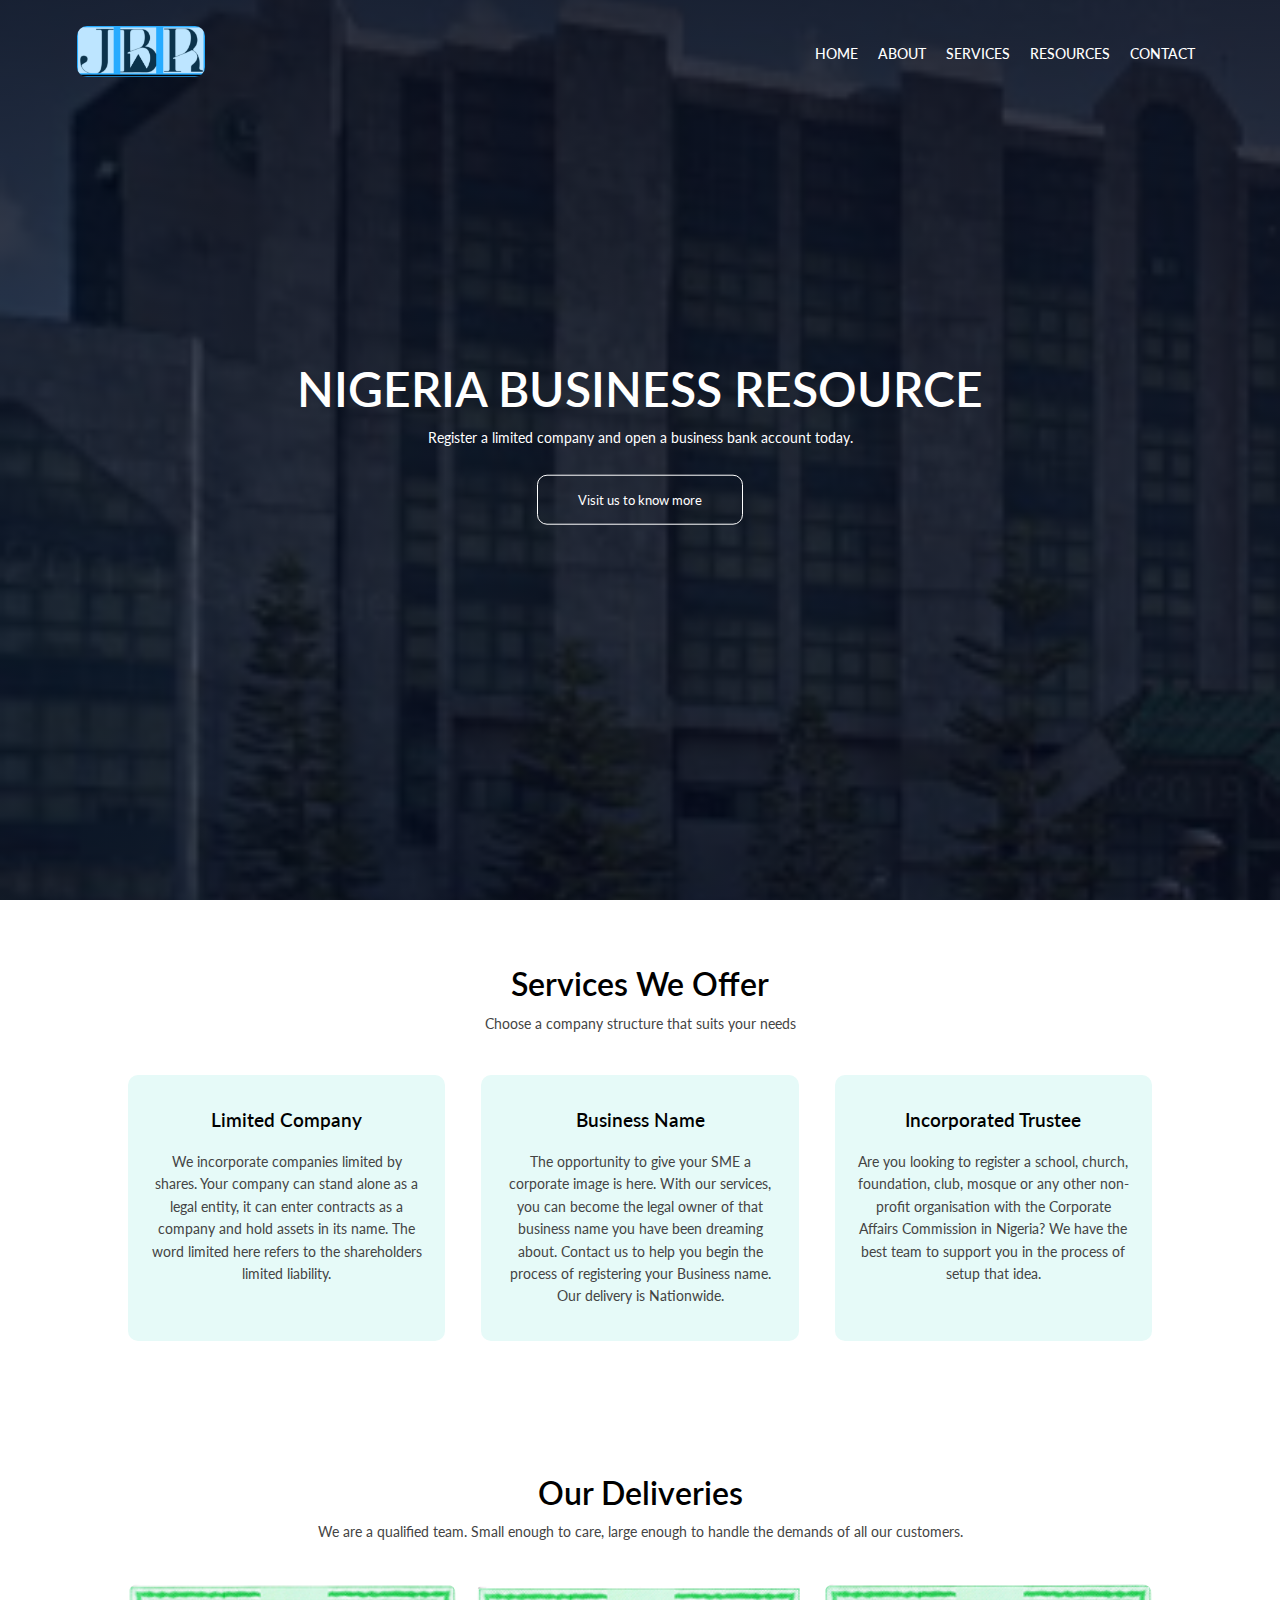
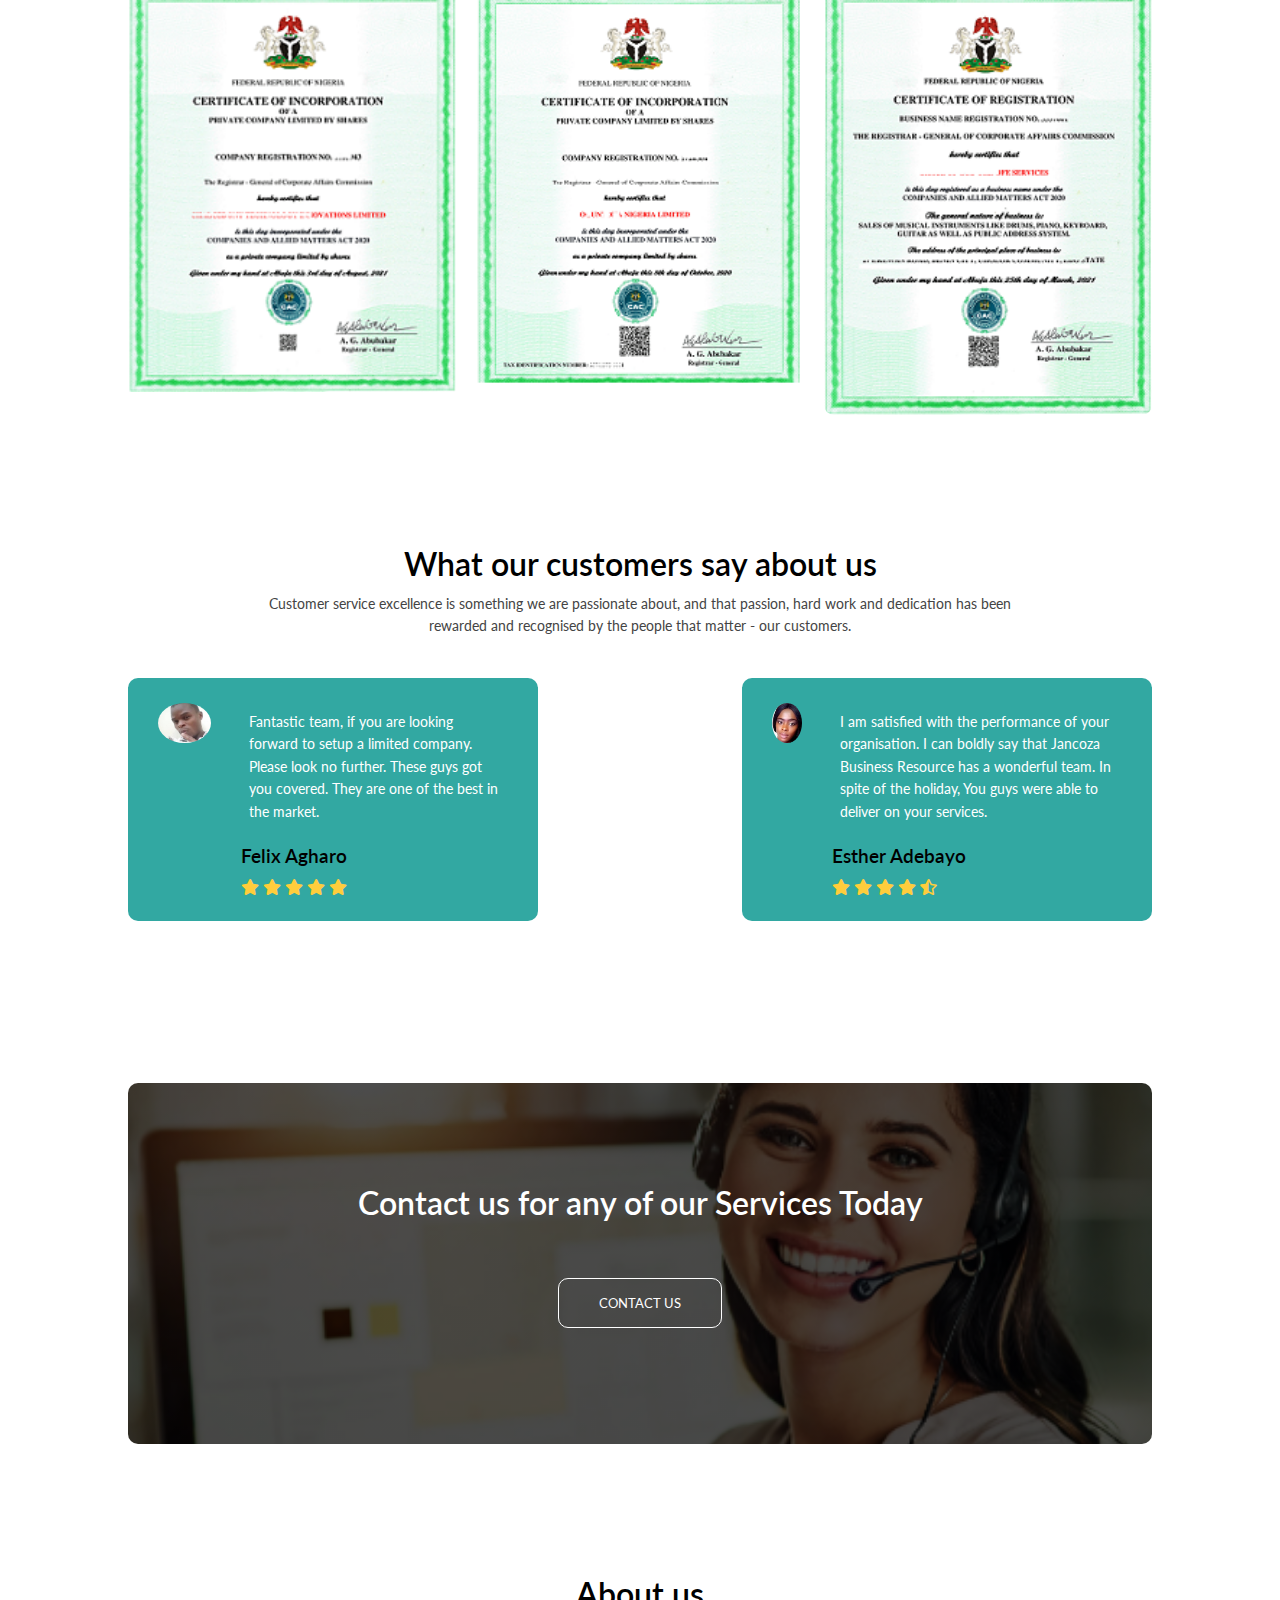
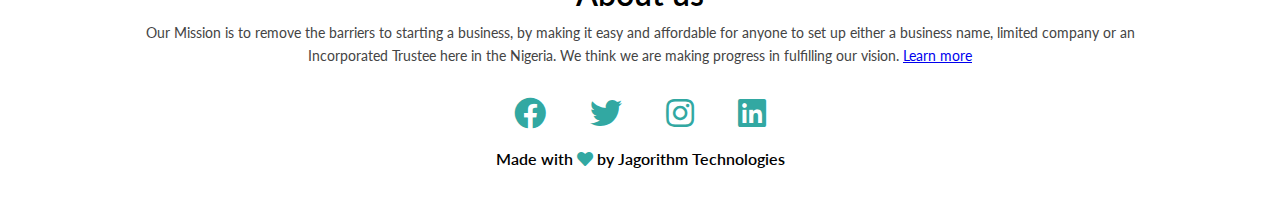
<file: index.html>
<!DOCTYPE html>
<html lang="en">
  <head>
    <meta charset="UTF-8" />
    <meta http-equiv="X-UA-Compatible" content="IE=edge" />
    <meta name="viewport" content="width=device-width, initial-scale=1.0" />
    <title>Nigerian Company Registration</title>
    <link rel="stylesheet" href="styles.css" />
    <link rel="preconnect" href="https://fonts.googleapis.com" />
    <link rel="preconnect" href="https://fonts.gstatic.com" crossorigin />
    <link
      href="https://fonts.googleapis.com/css2?family=Lato:ital,wght@0,300;0,400;0,700;1,400&display=swap"
      rel="stylesheet"
    />
    <link
      href="https://cdnjs.cloudflare.com/ajax/libs/font-awesome/5.13.0/css/all.min.css"
      rel="stylesheet"
    />
  </head>
  <body>
    <!-- <----------------Header Section----------------->

    <section class="header">
      <nav>
        <a href="index.html"><img src="images/Logo.png" /></a>
        <div class="nav-links" id="navLinks">
          <i class="fa fa-times" onclick="hideMenu()"></i>
          <ul>
            <li><a href="index.html">HOME</a></li>
            <li><a href="about.html">ABOUT</a></li>
            <li><a href="services.html">SERVICES</a></li>
            <li><a href="resource.html">RESOURCES</a></li>
            <li><a href="contact.html">CONTACT</a></li>
          </ul>
        </div>
        <i class="fa fa-bars" onclick="showMenu()"></i>
      </nav>
      <div class="text-box">
        <h1>NIGERIA BUSINESS RESOURCE</h1>
        <p>
          Register a limited company and open a business bank account today.
        </p>
        <a href="contact.html" class="hero-btn">Visit us to know more</a>
    </div>
    </section>

    <!-- <--------------------Services--------------------->

    <section class="services">
      <h1>Services We Offer</h1>
      <p>Choose a company structure that suits your needs</p>
      <div class="row">
        <div class="services-col">
          <h3>Limited Company</h3>
          <p>
            We incorporate companies limited by shares. Your company can stand alone 
            as a legal entity, it can enter contracts as a company and hold
            assets in its name. The word limited here refers to the shareholders
            limited liability.
          </p>
        </div>
        <div class="services-col">
          <h3>Business Name</h3>
          <p>

The opportunity to give your SME a corporate image is here.  With our services, you can become the legal owner of that business name you have been dreaming about. Contact us to help you begin the process of registering your Business name. Our delivery is Nationwide.

          </p>
        </div>
        <div class="services-col">
          <h3>Incorporated Trustee</h3>
          <p>
            Are you looking to register a school, church, foundation, club,
            mosque or any other non-profit organisation with the Corporate
            Affairs Commission in Nigeria? We have the best team to support you
            in the process of setup that idea.
          </p>
        </div>
      </div>
    </section>

    <!-- <---------------Jobs----------------------->

    <section class="jobs">
      <h1>Our Deliveries</h1>
      <p>
        We are a qualified team. Small enough to care, large enough to handle
        the demands of all our customers.
      </p>
      <div class="row">
        <div class="jobs-col">
          <img src="images/1.png" />
          <div class="layer"><h3>LIMITED COMPANY</h3></div>
        </div>
        <div class="jobs-col">
          <img src="images/2.png" />
          <div class="layer"><h3>BUSINESS NAME</h3></div>
        </div>
        <div class="jobs-col">
          <img src="images/3.png" />
          <div class="layer"><h3>INCORPORATED TRUSTEE</h3></div>
        </div>
      </div>
    </section>

    <!-- -----------Testimonials-------------  -->
    <section class="testimonials">
      <h1>What our customers say about us</h1>
      <p>
        Customer service excellence is something we are passionate about, and
        that passion, hard work and dedication has been <br> rewarded and  recognised
        by the people that matter - our customers.
      </p>
      <div class="row">
        <div class="testimonial-col">
          <img src="images/ken G.jpg" alt="reviewer-image1" />

          <div>
            <p>
              Fantastic team, if you are looking forward to setup a limited company. Please look no further. These guys got you covered. They are one of the best in the market.
            </p>
          
        <h3>Felix Agharo</h3>
            
        
            <i class="fas fa-star"></i>
            <i class="fas fa-star"></i>
            <i class="fas fa-star"></i>
            <i class="fas fa-star"></i>
            <i class="fas fa-star"></i>
        </div>
        </div>
        <div class="testimonial-col">
          <img src="images/Esther Adebayo.PNG" alt="reviewer-image2" />
          <div class= "block">
            <p>
              I am satisfied with the performance of your organisation. I can boldly say that Jancoza Business Resource has a wonderful team. In spite of the holiday, You guys were able to deliver on  your services.
            </p>
          
            <h3>Esther Adebayo</h3>
            <i class="fas fa-star"></i>
            <i class="fas fa-star"></i>
            <i class="fas fa-star"></i>
            <i class="fas fa-star"></i>
            <i class="fas fa-star-half-alt"></i>
          </div>
        </div>
        </div>
      </div>
    </section>
      <!-- Call to Action -->

    <section class="cta">
        <h1>Contact us for any of our Services Today  </h1>
        <a href="contact.html" class="hero-btn">CONTACT US</a>
    </section>

     <!-- <--------footer ----------------->  

    <section class="footer">
        <h1>About us</h1>
        <p>Our Mission is to remove the barriers to starting a business, by making it easy and affordable for anyone to set up either a business name, limited company or an  <br>Incorporated Trustee here in the Nigeria. We think we are making progress in fulfilling our vision. <a href="#">Learn more</a></p>

        <div class="icon">
            <i class="fab fa-facebook"></i>
            <i class="fab fa-twitter"></i>
            <i class="fab fa-instagram"></i>
            <i class="fab fa-linkedin"></i>
        </div>

        <h4>Made with <i class="fas fa-heart"></i> by Jagorithm Technologies</h4>
    </section>

    
 
    <script src="cac.js"></script>
  </body>
</html>
</file>
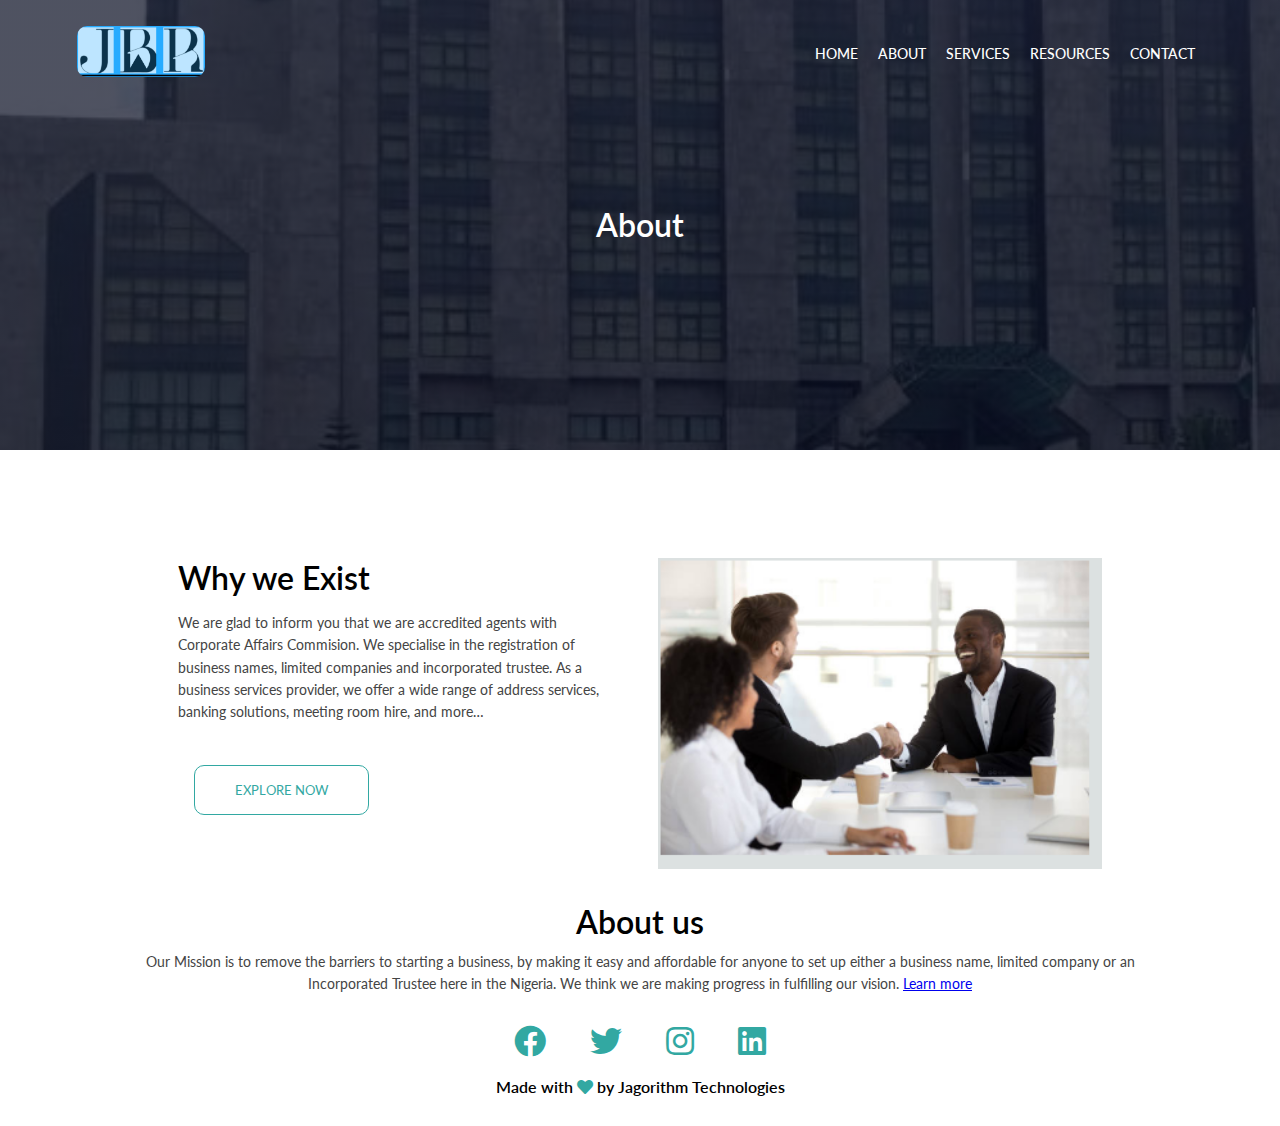
<file: about.html>
<!DOCTYPE html>
<html lang="en">
  <head>
    <meta charset="UTF-8" />
    <meta http-equiv="X-UA-Compatible" content="IE=edge" />
    <meta name="viewport" content="width=device-width, initial-scale=1.0" />
    <title>Nigerian Company Registration</title>
    <link rel="stylesheet" href="styles.css" />
    <link rel="preconnect" href="https://fonts.googleapis.com" />
    <link rel="preconnect" href="https://fonts.gstatic.com" crossorigin />
    <link
      href="https://fonts.googleapis.com/css2?family=Lato:ital,wght@0,300;0,400;0,700;1,400&display=swap"
      rel="stylesheet"
    />
    <link
      href="https://cdnjs.cloudflare.com/ajax/libs/font-awesome/5.13.0/css/all.min.css"
      rel="stylesheet"
    />
  </head>
  <body>
    <!-- <----------------Header Section----------------->

    <section class="sub-header">
      <nav>
        <a href="index.html"><img src="images/Logo.png" /></a>
        <div class="nav-links" id="navLinks">
          <i class="fa fa-times" onclick="hideMenu()"></i>
          <ul>
            <li><a href="index.html">HOME</a></li>
            <li><a href="about.html">ABOUT</a></li>
            <li><a href="services.html">SERVICES</a></li>
            <li><a href="resource.html">RESOURCES</a></li>
            <li><a href="contact.html">CONTACT</a></li>
          </ul>
        </div>
        <i class="fa fa-bars" onclick="showMenu()"></i>
      </nav>
      <h1>About</h1>
    </section>
    <!-- <-----------About us content------------>
    <section class="about-us">
      <div class="row">
        <div class="about-col">
          <h1>Why we Exist</h1>
          <p>
            We are glad to inform you that we are accredited agents with
            Corporate Affairs Commision. We specialise in the registration of
            business names, limited companies and incorporated trustee. As a
            business services provider, we offer a wide range of address
            services, banking solutions, meeting room hire, and more…
          </p>
          <a href="#" class="hero-btn blue-btn">EXPLORE NOW</a>
        </div>
        <div class="about-col">
          <img src="images/meeting.PNG" />
        </div>
      </div>
    </section>

    <!-- <--------footer ----------------->

    <section class="footer">
      <h1>About us</h1>
      <p>
        Our Mission is to remove the barriers to starting a business, by making
        it easy and affordable for anyone to set up either a business name,
        limited company or an <br />Incorporated Trustee here in the Nigeria. We
        think we are making progress in fulfilling our vision.
        <a href="#">Learn more</a>
      </p>

      <div class="icon">
        <i class="fab fa-facebook"></i>
        <i class="fab fa-twitter"></i>
        <i class="fab fa-instagram"></i>
        <i class="fab fa-linkedin"></i>
      </div>

      <h4>Made with <i class="fas fa-heart"></i> by Jagorithm Technologies</h4>
    </section>

    <script src="cac.js"></script>
  </body>
</html>
</file>
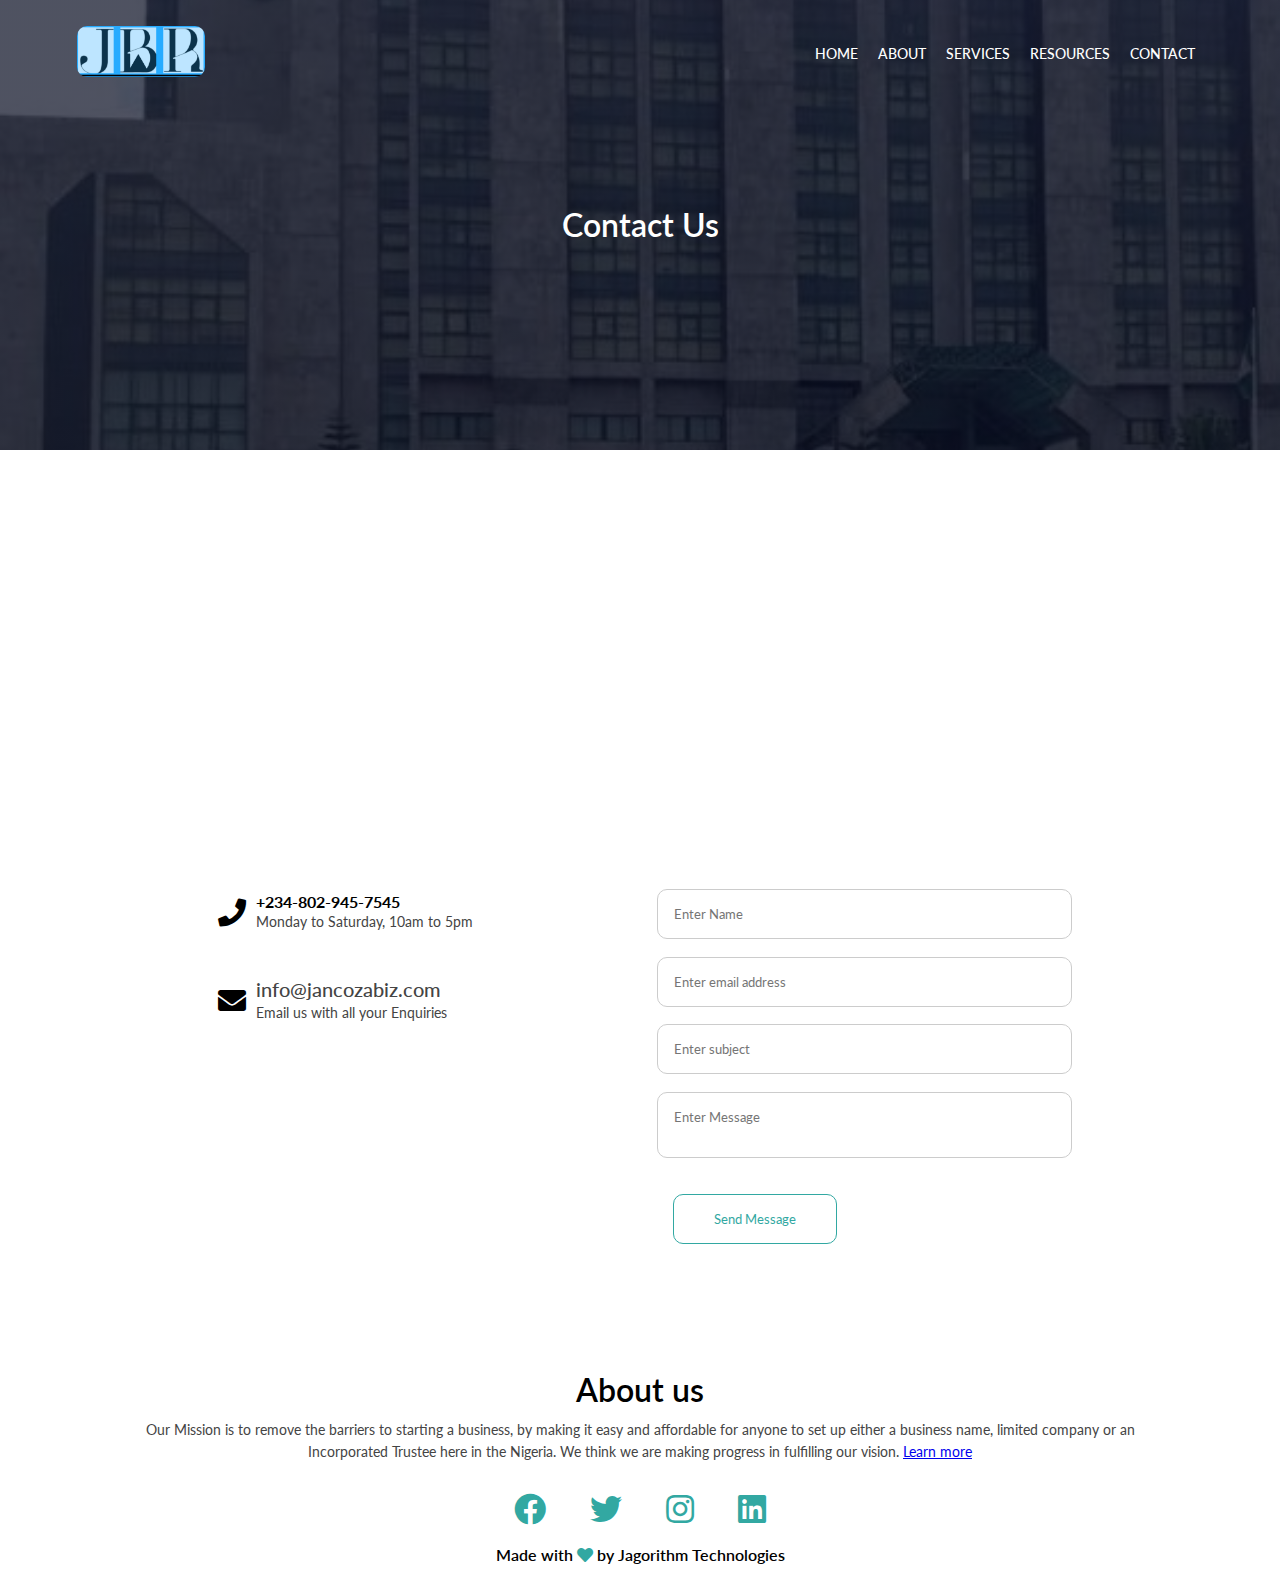
<file: contact.html>
<!DOCTYPE html>
<html lang="en">
  <head>
    <meta charset="UTF-8" />
    <meta http-equiv="X-UA-Compatible" content="IE=edge" />
    <meta name="viewport" content="width=device-width, initial-scale=1.0" />
    <title>Nigerian Company Registration</title>
    <link rel="stylesheet" href="styles.css" />
    <link rel="preconnect" href="https://fonts.googleapis.com" />
    <link rel="preconnect" href="https://fonts.gstatic.com" crossorigin />
    <link
      href="https://fonts.googleapis.com/css2?family=Lato:ital,wght@0,300;0,400;0,700;1,400&display=swap"
      rel="stylesheet"
    />
    <link
      href="https://cdnjs.cloudflare.com/ajax/libs/font-awesome/5.13.0/css/all.min.css"
      rel="stylesheet"
    />
  </head>
  <body>
    <!-- <----------------Header Section----------------->

    <section class="sub-header">
      <nav>
        <a href="index.html"><img src="images/Logo.png" /></a>
        <div class="nav-links" id="navLinks">
          <i class="fa fa-times" onclick="hideMenu()"></i>
          <ul>
            <li><a href="index.html">HOME</a></li>
            <li><a href="about.html">ABOUT</a></li>
            <li><a href="services.html">SERVICES</a></li>
            <li><a href="resource.html">RESOURCES</a></li>
            <li><a href="contact.html">CONTACT</a></li>
          </ul>
        </div>
        <i class="fa fa-bars" onclick="showMenu()"></i>
      </nav>
      <h1>Contact Us</h1>
    </section>
    <!-- <-----------Contact Page------------>
    <section class="location">
      <iframe
        src="https://www.google.com/maps/embed?pb=!1m18!1m12!1m3!1d31517.642275156668!2d7.475482525664664!3d9.090589509429375!2m3!1f0!2f0!3f0!3m2!1i1024!2i768!4f13.1!3m3!1m2!1s0x104e0a42a5e3f47d%3A0xa5b2f06d94fb9ecb!2sMaitama%2C%20Abuja!5e0!3m2!1sen!2sng!4v1637013526255!5m2!1sen!2sng"
        width="400"
        height="300"
        style="border: 0"
        allowfullscreen=""
        loading="lazy"
      ></iframe>

      <section class="contact">
        <div class="row">
          <div class="contact-col">
            <div>
              <i class="fa fa-phone"></i>
              <span>
                <h4>+234-802-945-7545</h4>
                <p>Monday to Saturday, 10am to 5pm</p>
              </span>
            </div>
            <div>
              <i class="fa fa-envelope"></i>
              <span>
                <h5>info@jancozabiz.com</h5>
                <p>Email us with all your Enquiries</p>
              </span>
            </div>
          </div>
          <div class="contact-col">
            <form action="form-handler.php" method="post">
              <input
                type="text"
                name="name"
                placeholder="Enter Name"
                required
              />
              <input
                type="email"
                name="email"
                placeholder="Enter email address"
                required
              />
              <input
                type="text"
                name="subject"
                placeholder="Enter subject"
                required
              />
              <textarea
                type="text"
                name="message"
                row="8"
                placeholder="Enter Message"
              ></textarea>
              <button type="submit" class="hero-btn blue-btn">
                Send Message
              </button>
            </form>
          </div>
        </div>
      </section>
    </section>
    <!-- <--------footer ----------------->

    <section class="footer">
      <h1>About us</h1>
      <p>
        Our Mission is to remove the barriers to starting a business, by making
        it easy and affordable for anyone to set up either a business name,
        limited company or an <br />Incorporated Trustee here in the Nigeria. We
        think we are making progress in fulfilling our vision.
        <a href="#">Learn more</a>
      </p>

      <div class="icon">
        <i class="fab fa-facebook"></i>
        <i class="fab fa-twitter"></i>
        <i class="fab fa-instagram"></i>
        <i class="fab fa-linkedin"></i>
      </div>

      <h4>Made with <i class="fas fa-heart"></i> by Jagorithm Technologies</h4>
    </section>

    <script src="cac.js"></script>
  </body>
</html>
</file>
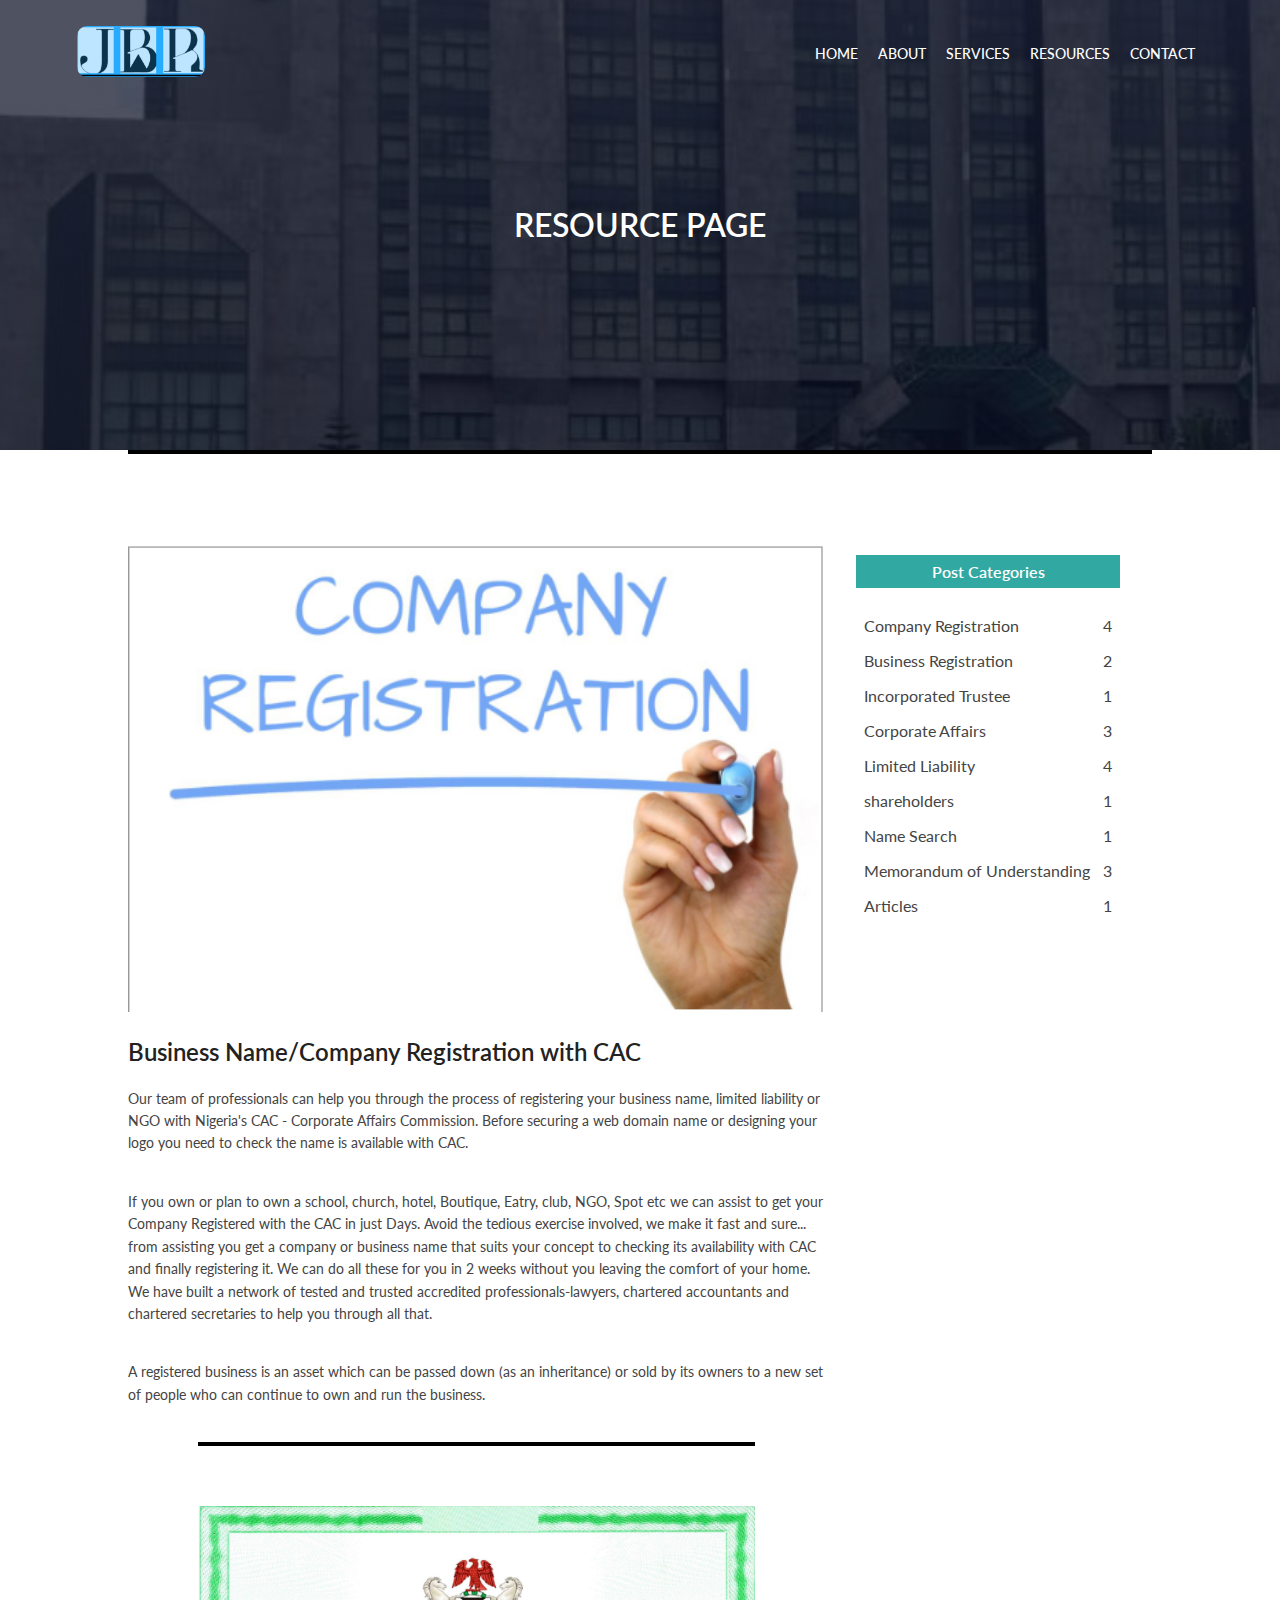
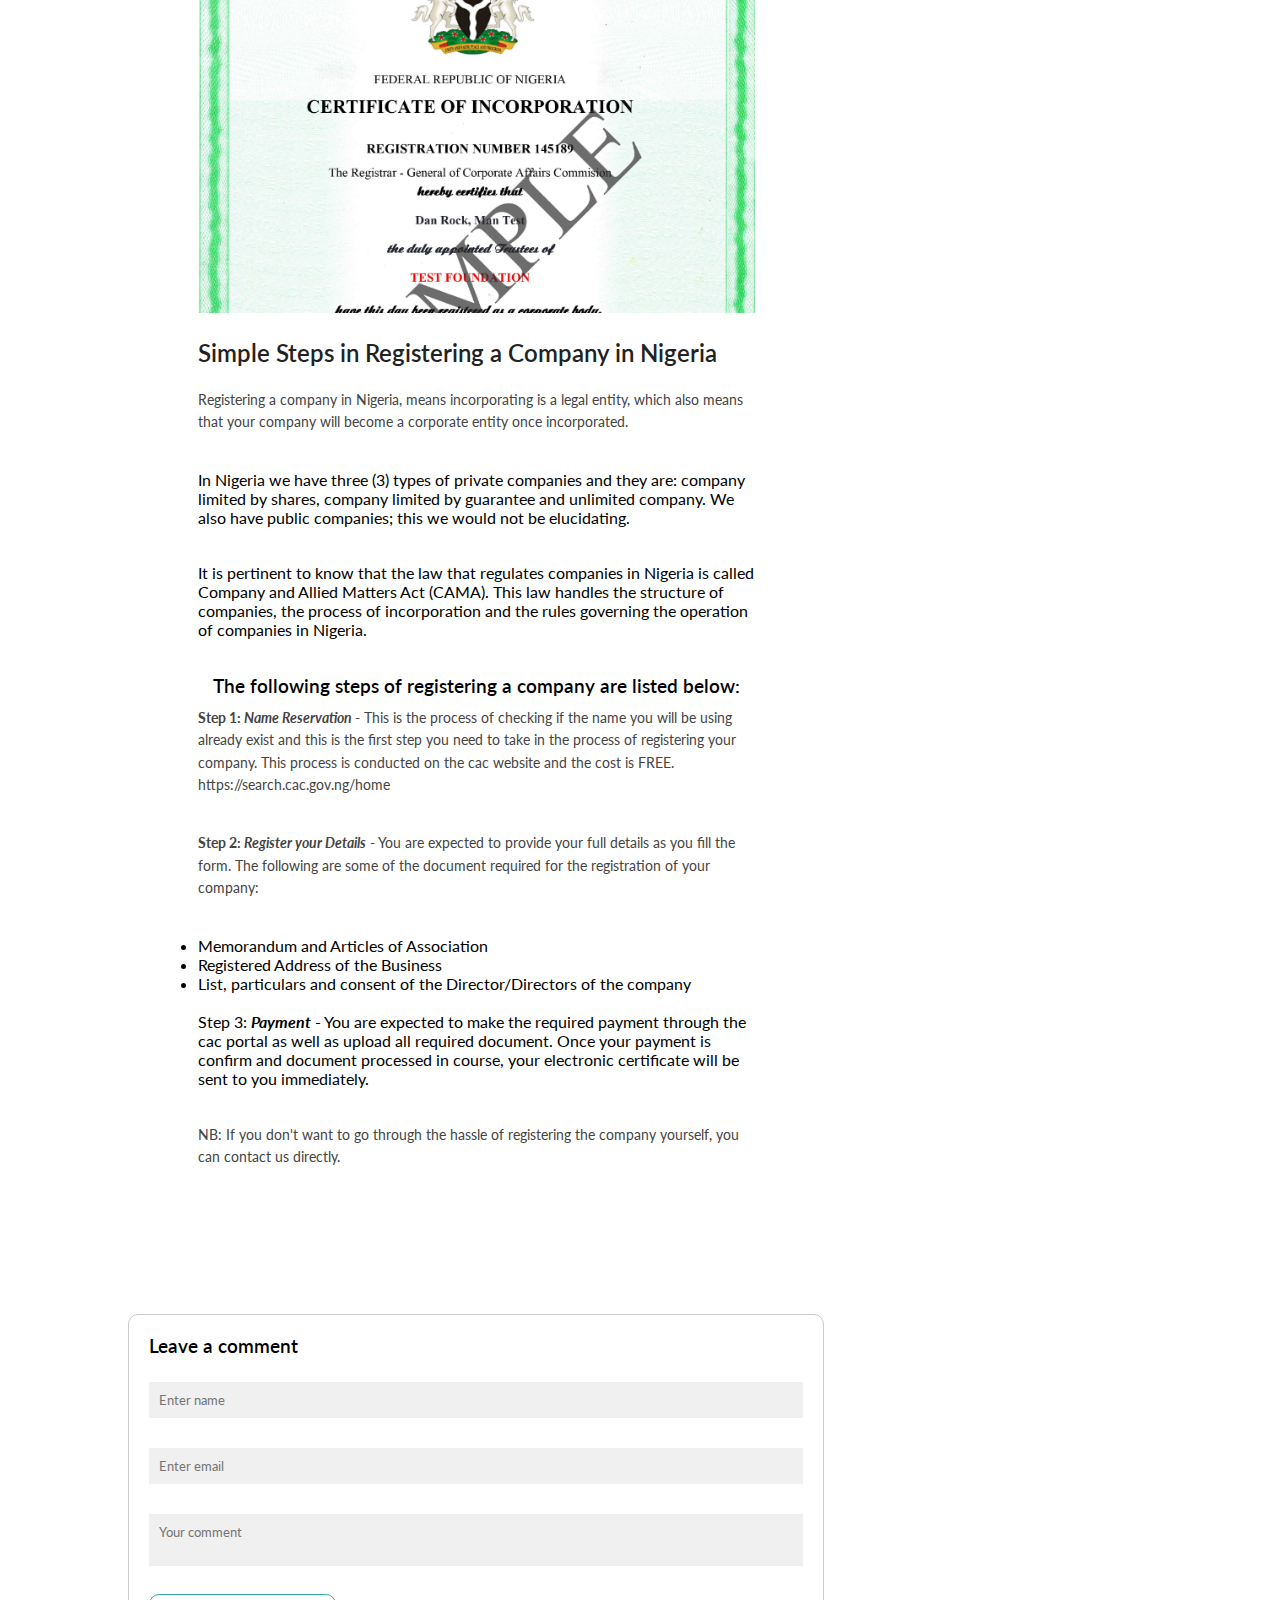
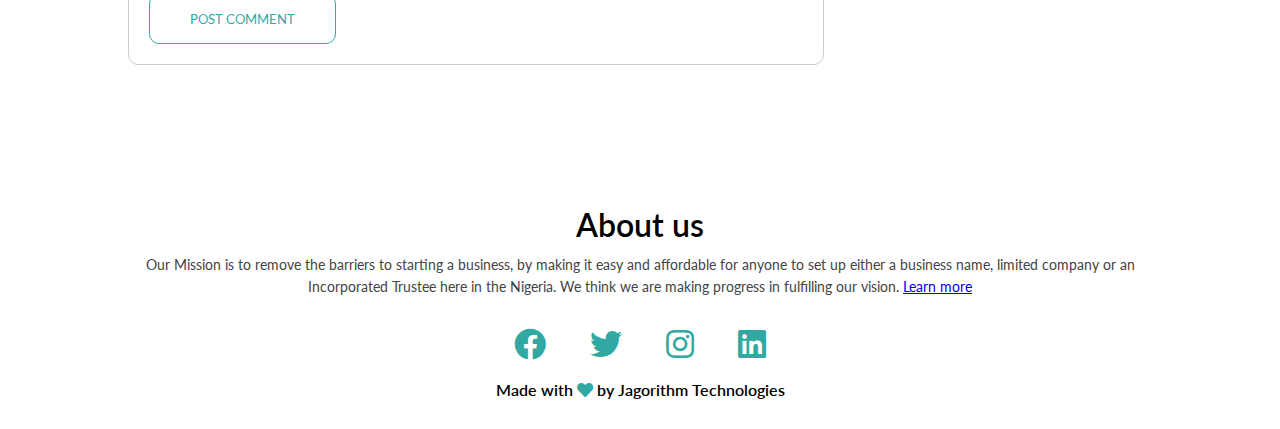
<file: resource.html>
<!DOCTYPE html>
<html lang="en">
  <head>
    <meta charset="UTF-8" />
    <meta http-equiv="X-UA-Compatible" content="IE=edge" />
    <meta name="viewport" content="width=device-width, initial-scale=1.0" />
    <title>Nigerian Company Registration</title>
    <link rel="stylesheet" href="styles.css" />
    <link rel="preconnect" href="https://fonts.googleapis.com" />
    <link rel="preconnect" href="https://fonts.gstatic.com" crossorigin />
    <link
      href="https://fonts.googleapis.com/css2?family=Lato:ital,wght@0,300;0,400;0,700;1,400&display=swap"
      rel="stylesheet"
    />
    <link
      href="https://cdnjs.cloudflare.com/ajax/libs/font-awesome/5.13.0/css/all.min.css"
      rel="stylesheet"
    />
  </head>
  <body>
    <!-- <----------------Header Section----------------->

    <section class="sub-header">
      <nav>
        <a href="index.html"><img src="images/Logo.png" /></a>
        <div class="nav-links" id="navLinks">
          <i class="fa fa-times" onclick="hideMenu()"></i>
          <ul>
            <li><a href="index.html">HOME</a></li>
            <li><a href="about.html">ABOUT</a></li>
            <li><a href="services.html">SERVICES</a></li>
            <li><a href="resource.html">RESOURCES</a></li>
            <li><a href="contact.html">CONTACT</a></li>
          </ul>
        </div>
        <i class="fa fa-bars" onclick="showMenu()"></i>
      </nav>
      <h1>RESOURCE PAGE</h1>
    </section>
    <!-- <-----------Resource Page------------>
    <section class="resource-content">
      <div class="row">
        <div class="resource-left"> 
          <img src="images/CompRegImg.PNG" alt="Company Registration Image" />

            

          <h2>Business Name/Company Registration with CAC</h2>
          <p>
            Our team of professionals can help you through the process of
            registering your business name, limited liability or NGO with
            Nigeria's CAC - Corporate Affairs Commission. Before securing a web
            domain name or designing your logo you need to check the name is
            available with CAC.
          </p>

          <p>
            If you own or plan to own a school, church, hotel, Boutique, Eatry,
            club, NGO, Spot etc we can assist to get your Company Registered
            with the CAC in just Days. Avoid the tedious exercise involved, we
            make it fast and sure... from assisting you get a company or
            business name that suits your concept to checking its availability
            with CAC and finally registering it. We can do all these for you in
            2 weeks without you leaving the comfort of your home. We have built
            a network of tested and trusted accredited professionals-lawyers,
            chartered accountants and chartered secretaries to help you through
            all that.
          </p>

          <p>
            A registered business is an asset which can be passed down (as an
            inheritance) or sold by its owners to a new set of people who can
            continue to own and run the business.

<div class="resource-content">
    <img src="images/cac1" alt="Corporate Affair Commission Certificate" />
    <h2>Simple Steps in Registering a Company in Nigeria</h2>

<p>Registering a company in Nigeria, means incorporating is a legal entity, which 

also means that your company will become a corporate entity once 

incorporated.  </p>

In Nigeria we have three (3) types of private companies and they are: company 

limited by shares, company limited by guarantee and unlimited company. We 

also have public companies; this we would not be elucidating. </p>

It is pertinent to know that the law that regulates companies in Nigeria is 

called Company and Allied Matters Act (CAMA). This law handles the structure 

of companies, the process of incorporation and the rules governing the 

operation of companies in Nigeria. </p>

<h3>The following steps of registering a company are listed below:</h3>

<p><b>Step 1: <em> Name Reservation </em></b> - This is the process of checking if the name you 

will be using already exist and this is the first step you need to take in 

the process of registering your company. This process is conducted on the cac 

website and the cost is FREE. https://search.cac.gov.ng/home</p>

<p><b>Step 2: <em> Register your Details</em></b> - You are expected to provide your full details 

as you fill the form.  The following are some of the document required for 

the registration of your company:</p>

    <ul>
    <li>Memorandum and Articles of Association</li>
    <li>Registered Address of the Business</li>
    <li>List, particulars and consent of the Director/Directors of the company </li>
    </ul> <br>
Step 3: <b><em>Payment </em> </b>- You are expected to make the required payment through the 

cac portal as well as upload all required document. Once your payment is 

confirm and document processed in course, your electronic certificate will be 

sent to you immediately.</p>

<p>NB: If you don't want to go through the hassle of registering the company 

yourself, you can contact us directly.</p>
</div>


                <div class="comment-box">
                    <h3>Leave a comment</h3>
                    <form class="comment-form">
                            <input type="text" placeholder="Enter name">
                            <input type="text" placeholder="Enter email">
                            <textarea row="5" placeholder="Your comment"></textarea>
                            <button type="submit" class="hero-btn blue-btn">POST COMMENT</button>
                    </form>
                </div>

          </p>
        </div>
        <div class="resource-right">
          <h3>Post Categories</h3>
          <div>
            <span>Company Registration</span>
            <span>4</span>
          </div>
          <div>
            <span>Business Registration</span>
            <span>2</span>
          </div>
          <div>
            <span>Incorporated Trustee</span>
            <span>1</span>
          </div>
          <div>
            <span>Corporate Affairs</span>
            <span>3</span>
          </div>
          <div>
            <span>Limited Liability</span>
            <span>4</span>
          </div>
          <div>
            <span>shareholders </span>
            <span>1</span>
          </div>
          <div>
            <span>Name Search</span>
            <span>1</span>
          </div>
          <div>
            <span>Memorandum of Understanding</span>
            <span>3</span>
          </div>
          <div>
            <span>Articles</span>
            <span>1</span>
          </div>
        </div>
      </div>
    </section>
    <!-- <-----------About us content------------>

    <section class="footer">
      <h1>About us</h1>
      <p>
        Our Mission is to remove the barriers to starting a business, by making
        it easy and affordable for anyone to set up either a business name,
        limited company or an <br />Incorporated Trustee here in the Nigeria. We
        think we are making progress in fulfilling our vision.
        <a href="#">Learn more</a>
      </p>

      <div class="icon">
        <i class="fab fa-facebook"></i>
        <i class="fab fa-twitter"></i>
        <i class="fab fa-instagram"></i>
        <i class="fab fa-linkedin"></i>
      </div>

      <h4>Made with <i class="fas fa-heart"></i> by Jagorithm Technologies</h4>
    </section>

    <script src="cac.js"></script>
  </body>
</html>
</file>
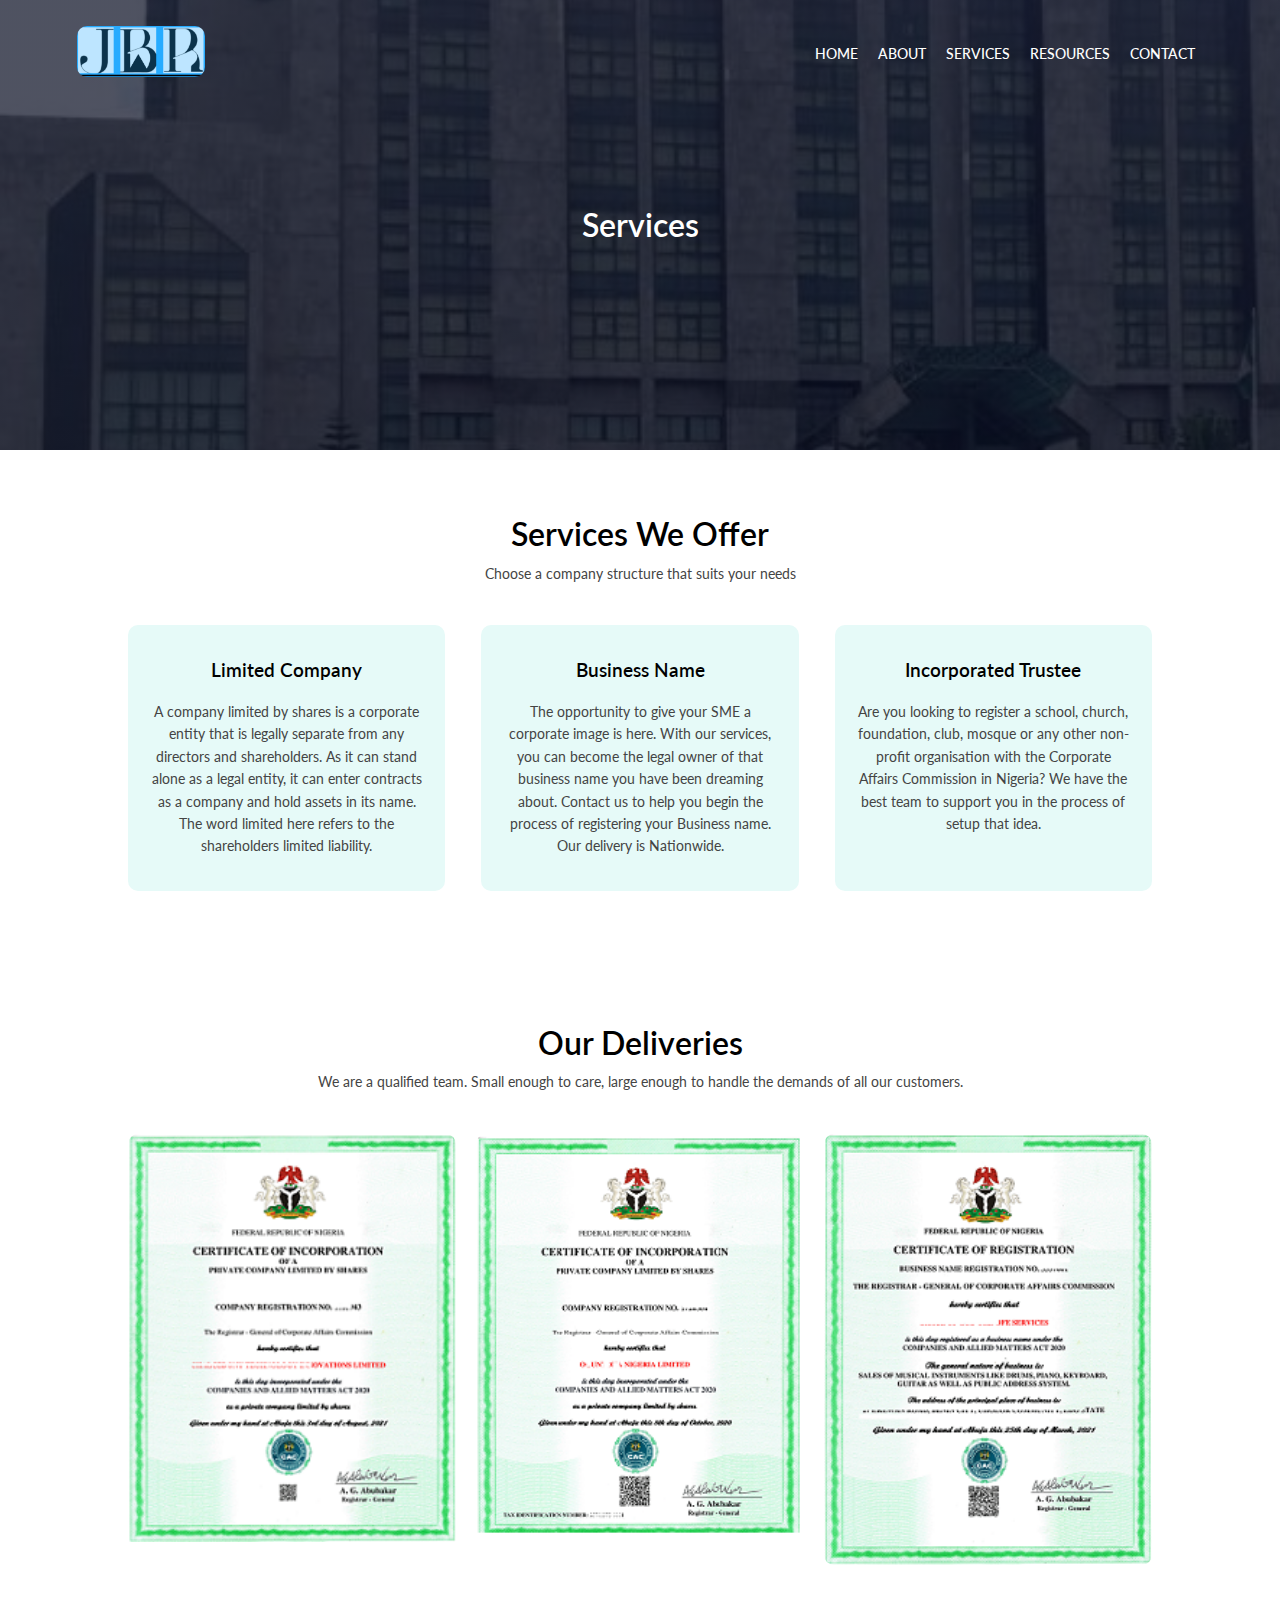
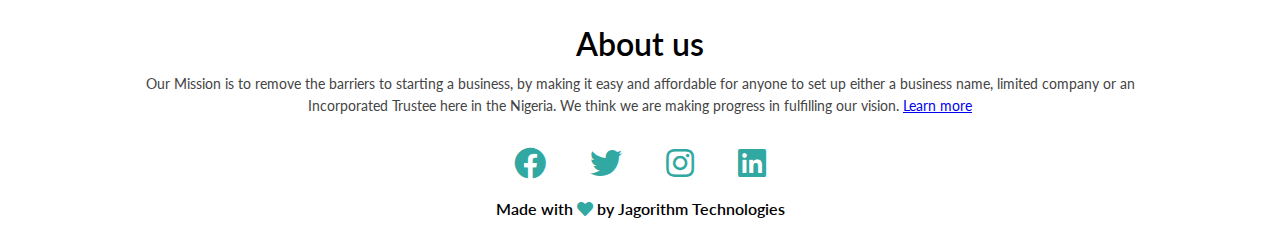
<file: services.html>
<!DOCTYPE html>
<html lang="en">
  <head>
    <meta charset="UTF-8" />
    <meta http-equiv="X-UA-Compatible" content="IE=edge" />
    <meta name="viewport" content="width=device-width, initial-scale=1.0" />
    <title>Nigerian Company Registration</title>
    <link rel="stylesheet" href="styles.css" />
    <link rel="preconnect" href="https://fonts.googleapis.com" />
    <link rel="preconnect" href="https://fonts.gstatic.com" crossorigin />
    <link
      href="https://fonts.googleapis.com/css2?family=Lato:ital,wght@0,300;0,400;0,700;1,400&display=swap"
      rel="stylesheet"
    />
    <link
      href="https://cdnjs.cloudflare.com/ajax/libs/font-awesome/5.13.0/css/all.min.css"
      rel="stylesheet"
    />
  </head>
  <body>
    <!-- <----------------Header Section----------------->

    <section class="sub-header">
      <nav>
        <a href="index.html"><img src="images/Logo.png" /></a>
        <div class="nav-links" id="navLinks">
          <i class="fa fa-times" onclick="hideMenu()"></i>
          <ul>
            <li><a href="index.html">HOME</a></li>
            <li><a href="about.html">ABOUT</a></li>
            <li><a href="services.html">SERVICES</a></li>
            <li><a href="resource.html">RESOURCES</a></li>
            <li><a href="contact.html">CONTACT</a></li>
          </ul>
        </div>
        <i class="fa fa-bars" onclick="showMenu()"></i>
      </nav>
      <h1>Services</h1>
    </section>
    <!-- <--------------------Services--------------------->

    <section class="services">
      <h1>Services We Offer</h1>
      <p>Choose a company structure that suits your needs</p>
      <div class="row">
        <div class="services-col">
          <h3>Limited Company</h3>
          <p>
            A company limited by shares is a corporate entity that is legally
            separate from any directors and shareholders. As it can stand alone
            as a legal entity, it can enter contracts as a company and hold
            assets in its name. The word limited here refers to the shareholders
            limited liability.
          </p>
        </div>
        <div class="services-col">
          <h3>Business Name</h3>
          <p>
            The opportunity to give your SME a corporate image is here. With our
            services, you can become the legal owner of that business name you
            have been dreaming about. Contact us to help you begin the process
            of registering your Business name. Our delivery is Nationwide.
          </p>
        </div>
        <div class="services-col">
          <h3>Incorporated Trustee</h3>
          <p>
            Are you looking to register a school, church, foundation, club,
            mosque or any other non-profit organisation with the Corporate
            Affairs Commission in Nigeria? We have the best team to support you
            in the process of setup that idea.
          </p>
        </div>
      </div>
    </section>

    <!-- <---------------Jobs----------------------->

    <section class="jobs">
      <h1>Our Deliveries</h1>
      <p>
        We are a qualified team. Small enough to care, large enough to handle
        the demands of all our customers.
      </p>
      <div class="row">
        <div class="jobs-col">
          <img src="images/1.png" />
          <div class="layer"><h3>LIMITED COMPANY</h3></div>
        </div>
        <div class="jobs-col">
          <img src="images/2.png" />
          <div class="layer"><h3>BUSINESS NAME</h3></div>
        </div>
        <div class="jobs-col">
          <img src="images/3.png" />
          <div class="layer"><h3>INCORPORATED TRUSTEE</h3></div>
        </div>
      </div>
    </section>

    <!-- <--------footer ----------------->

    <section class="footer">
      <h1>About us</h1>
      <p>
        Our Mission is to remove the barriers to starting a business, by making
        it easy and affordable for anyone to set up either a business name,
        limited company or an <br />Incorporated Trustee here in the Nigeria. We
        think we are making progress in fulfilling our vision.
        <a href="#">Learn more</a>
      </p>

      <div class="icon">
        <i class="fab fa-facebook"></i>
        <i class="fab fa-twitter"></i>
        <i class="fab fa-instagram"></i>
        <i class="fab fa-linkedin"></i>
      </div>

      <h4>Made with <i class="fas fa-heart"></i> by Jagorithm Technologies</h4>
    </section>

    <script src="cac.js"></script>
  </body>
</html>
</file>
<file: styles.css>
* {
  margin: 0;
  padding: 0;
  font-family: "Lato", sans-serif;
  box-sizing: border-box;

  /* overflow: hidden; */
}

.header {
  /* display: flex; */
  min-height: 100vh;
  width: 100%;
  background-image: linear-gradient(rgba(4, 9, 30, 0.7), rgba(4, 9, 30, 0.7)),
    url(images/banner.PNG);
  background-position: center;
  background-size: cover;
  position: relative;
}

nav {
  display: flex;
  padding: 2% 6%;
  justify-content: space-between;
  align-items: center;
}

nav img {
  width: 8rem;
  border-radius: 0.625rem;
}

.nav-links {
  flex: 1;
  text-align: right;
}

.nav-links ul li {
  list-style-type: none;
  display: inline-block;
  padding: 0.5 rem 0.8rem;
  position: relative;
}

.nav-links ul li a {
  color: #fff;
  padding: 0.5rem;
  text-decoration: none;
  font-size: 0.9rem;
  font-weight: 500;
}

.nav-links ul li a:hover {
  background-color: #fff;
  color: #32a8a2;
  transition: 1s;
}

.text-box {
  width: 90%;
  /* margin: auto; */
  color: #fff;
  position: absolute;
  top: 50%;
  left: 50%;
  transform: translate(-50%, -50%);
  text-align: center;
}

.text-box h1 {
  font-size: 3rem;
}

.text-box p {
  font-size: 0.875rem;
  color: #fff;
  font-weight: 400;
}

.hero-btn {
  display: inline-block;
  text-decoration: none;
  color: #fff;
  border: 1px solid #fff;
  padding: 1rem 2.5rem;
  margin: 1rem;
  font-size: 0.8rem;
  background: transparent;
  position: relative;
  cursor: pointer;
  border-radius: 0.625rem;
}

.hero-btn:hover {
  border: 1px solid #32a8a2;
  background: #32a8a2;
  transition: 1s;
}

nav .fa {
  display: none;
}

@media (max-width: 700px) {
  .text-box h1 {
    font-size: 1.5rem;
  }
  .nav-links ul li {
    display: block;
    padding: 0.8rem;
  }
  .nav-links {
    position: fixed;
    background: #32a8a2;
    height: 100vh;
    width: 200px;
    top: 0;
    right: 0;
    text-align: left;
    z-index: 2;
    transition: 1s;
  }

  nav .fa {
    display: block;
    color: #fff;
    margin: 0.8rem;
    font-size: 22px;
    cursor: pointer;
  }

  .nav-links ul {
    padding: 1.8rem;
  }
}

/* <--------------------Services---------------------> */

.services {
  width: 80%;
  margin: auto;
  text-align: center;
  padding-top: 4rem;
}

h1 {
  font-size: 2rem;
  font-weight: 600;
}

p {
  color: #444;
  font-size: 0.9rem;
  font-weight: 400;
  line-height: 1.4rem;
  padding: 0.6rem;
}

.row {
  margin-top: 0.05rem;
  display: flex;
  justify-content: space-between;
}

.services-col {
  flex-basis: 31%;
  background: #e6faf8;
  border-radius: 0.625rem;
  padding: 1.5rem 0.7rem;
  margin-bottom: 5%;
  box-sizing: border-box;
  transition: 0.5s;
}

h3 {
  text-align: center;
  font-weight: 600;
  margin: 0.625rem 0;
}

.services-col:hover {
  box-shadow: 0 0 1.25rem 0 rgba(0, 0, 0, 0.2);
}

@media (max-width: 700px) {
  .row {
    flex-direction: column;
  }
}

/* <---------------Jobs-----------------------> */

.jobs {
  width: 80%;
  margin: auto;
  text-align: center;
  padding-top: 5rem;
}

.jobs-col {
  flex-basis: 32%;
  border-radius: 0.625rem;
  margin-bottom: 1.8rem;
  position: relative;
  overflow: hidden;
}

.jobs-col img {
  width: 100%;
  display: block;
}

.layer {
  background: transparent;
  height: 100%;
  width: 100%;
  position: absolute;
  top: 0;
  left: 0;
  transition: 0.5sec;
}

.layer:hover {
  background: rgba(0, 255, 161, 0.7);
}
.layer h3 {
  width: 100%;
  font-weight: 600;
  color: #32a8a2;
  font-size: 1.6rem;
  bottom: 0;
  left: 5%;
  transform: transitionX(-50%);
  position: absolute;
  opacity: 0;
  transition: 0.5s;
}

.layer:hover h3 {
  bottom: 49%;
  opacity: 1;
}

/* -----------Testimonials------------- */

.testimonials {
  width: 80%;
  margin: auto;
  padding-top: 6.25rem;
  text-align: center;
}

.testimonial-col {
  flex-basis: 40%;
  border-radius: 0.625rem;
  margin-bottom: 6%;
  text-align: left;
  background: #32a8a2;
  padding: 1.5625rem;
  cursor: pointer;
  display: flex;
}

.testimonial-col img {
  height: 2.5rem;
  margin-left: 0.3rem;
  margin-right: 1.875rem;
  border-radius: 50%;
}

.row {
  margin-top: 3%;
}

.testimonial-col h3 {
  margin-top: 0.9rem;
  text-align: left;
  display: block;
}

.testimonial-col p {
  padding: 0.5rem;
  color: #fff;
  margin: 0;
}

.block {
  display: block;
}

.testimonial-col .fas {
  color: #ffcd3c;
}

@media (max-width: 700px) {
  .testimonial-col img {
    margin-left: 0;
    margin-right: 15px;
  }
}

.cta {
  margin: 6.25rem auto;
  width: 80%;

  /* Please Note: Image will not show if linear-gradient is attached to url they exist independently */

  background-image: linear-gradient(rgba(0, 0, 0, 0.7), rgba(0, 0, 0, 0.7)),
    url(images/contact.PNG);
  background-position: center;
  background-size: cover;
  border-radius: 0.625rem;
  text-align: center;
  padding: 6.25rem 0;
}

.cta h1 {
  color: #fff;
  margin-bottom: 2.5rem;
  padding: 0 0.5rem;
}

@media (max-width: 700px) {
  .cta h1 {
    font-size: 1.5rem;
  }
}

/* <--------footer -----------------> */

.footer {
  width: 100%;
  padding: 1.875rem;
  text-align: center;
}

.footer h4 {
  margin: 1.25rem 1.5625 rem 0;
  font-weight: 600;
}

.footer .fab {
  color: #32a8a2;
  padding: 1.25rem;
  font-size: 2rem;
  cursor: pointer;
}

.fa-heart {
  color: #32a8a2;
}

/* -------------About us Page--------------- */

.sub-header {
  height: 50vh;
  width: 100%;
  background-image: linear-gradient(rgba(4, 9, 30, 0.7), rgba(4, 9, 30, 0.7)),
    url(images/CAC-OFFICE.jpeg);
  background-position: center;
  background-size: cover;
  text-align: center;
  color: #fff;
}

.sub-header h1 {
  margin-top: 6.25rem;
}

.about-us {
  width: 80%;
  margin: auto;
  padding: 5rem 3.125rem 0;
}

.about-col {
  flex-basis: 48%;
  padding: 1.875rem, 0.125rem;
}

.about-col img {
  width: 100%;
}

.about-col h1 {
  padding-top: 0;
}

.about-col p {
  padding: 0.9375rem 0 1.5625rem;
}

.blue-btn {
  border: 1px solid #32a8a2;
  background: transparent;
  color: #32a8a2;
}

.blue-btn a:hover {
  color: #fff;
}

/* .blue-btn a:active {
  background: #fff;
} */

/* ----Resource page------- */
.resource-content {
  border-top: 0.3rem solid #000;
  width: 80%;
  margin: auto;
  padding: 3.75rem 0;
}

.resource-left {
  flex-basis: 68%;
}

.resource-left img {
  width: 100%;
}

.resource-left h2 {
  color: #222;
  font-weight: 600;
  margin: 1.375rem 0;
}

.resource-left p {
  color: #444;
  padding: 0;
  margin-bottom: 2.25rem;
}

.resource-right {
  flex-basis: 32%;
  padding: 0 2rem;
}

.resource-right h3 {
  background: #32a8a2;
  color: #fff;
  padding: 0.4375rem 0;
  font-size: 1rem;
  margin-bottom: 1.25rem;
}

.resource-right div {
  display: flex;
  align-items: center;
  justify-content: space-between;
  color: #444;
  padding: 0.5rem;
  box-sizing: border-box;
}

.comment-box {
  border: 1px solid #ccc;
  margin: 3.125rem 0;
  padding: 0.625rem 1.25rem;
  border-radius: 0.625rem;
}

.comment-box h3 {
  text-align: left;
}

.comment-form input,
.comment-form textarea {
  width: 100%;
  padding: 0.625rem;
  margin: 0.9375rem 0;
  box-sizing: border-box;
  border: none;
  outline: none;
  background: #f0f0f0;
  resize: none;
}

.comment-form button {
  margin: 0.625rem 0;
}

/* ----Contact Us------- */

.location {
  width: 80%;
  margin: auto;
  padding: 5rem;
}

.location iframe {
  width: 100%;
}

.contact-col {
  flex-basis: 48%;
  margin-top: 1.875rem;
}

.contact-col div {
  display: flex;
  align-items: center;
  margin-bottom: 2.5rem;
}

.contact-col div .fa {
  font-size: 1.75rem;
  margin: 0.625rem;
}

.contact-col div p {
  padding: 0;
}

.contact-col div h5 {
  font-size: 1.25rem;
  margin-bottom: 0.03125rem;
  color: #444;
  font-weight: 500;
}

.contact-col input,
.contact-col textarea {
  width: 100%;
  margin-bottom: 1.1rem;
  padding: 1rem;
  outline: none;
  border-radius: 0.625rem;
  border: 1px solid #ccc;
  box-sizing: border-box;
  resize: none;
}
@media (max-width: 700px) {
  .location iframe {
    width: 100%;
    /* padding: 1rem; */
    /* margin: auto; */
  }
}
</file>
